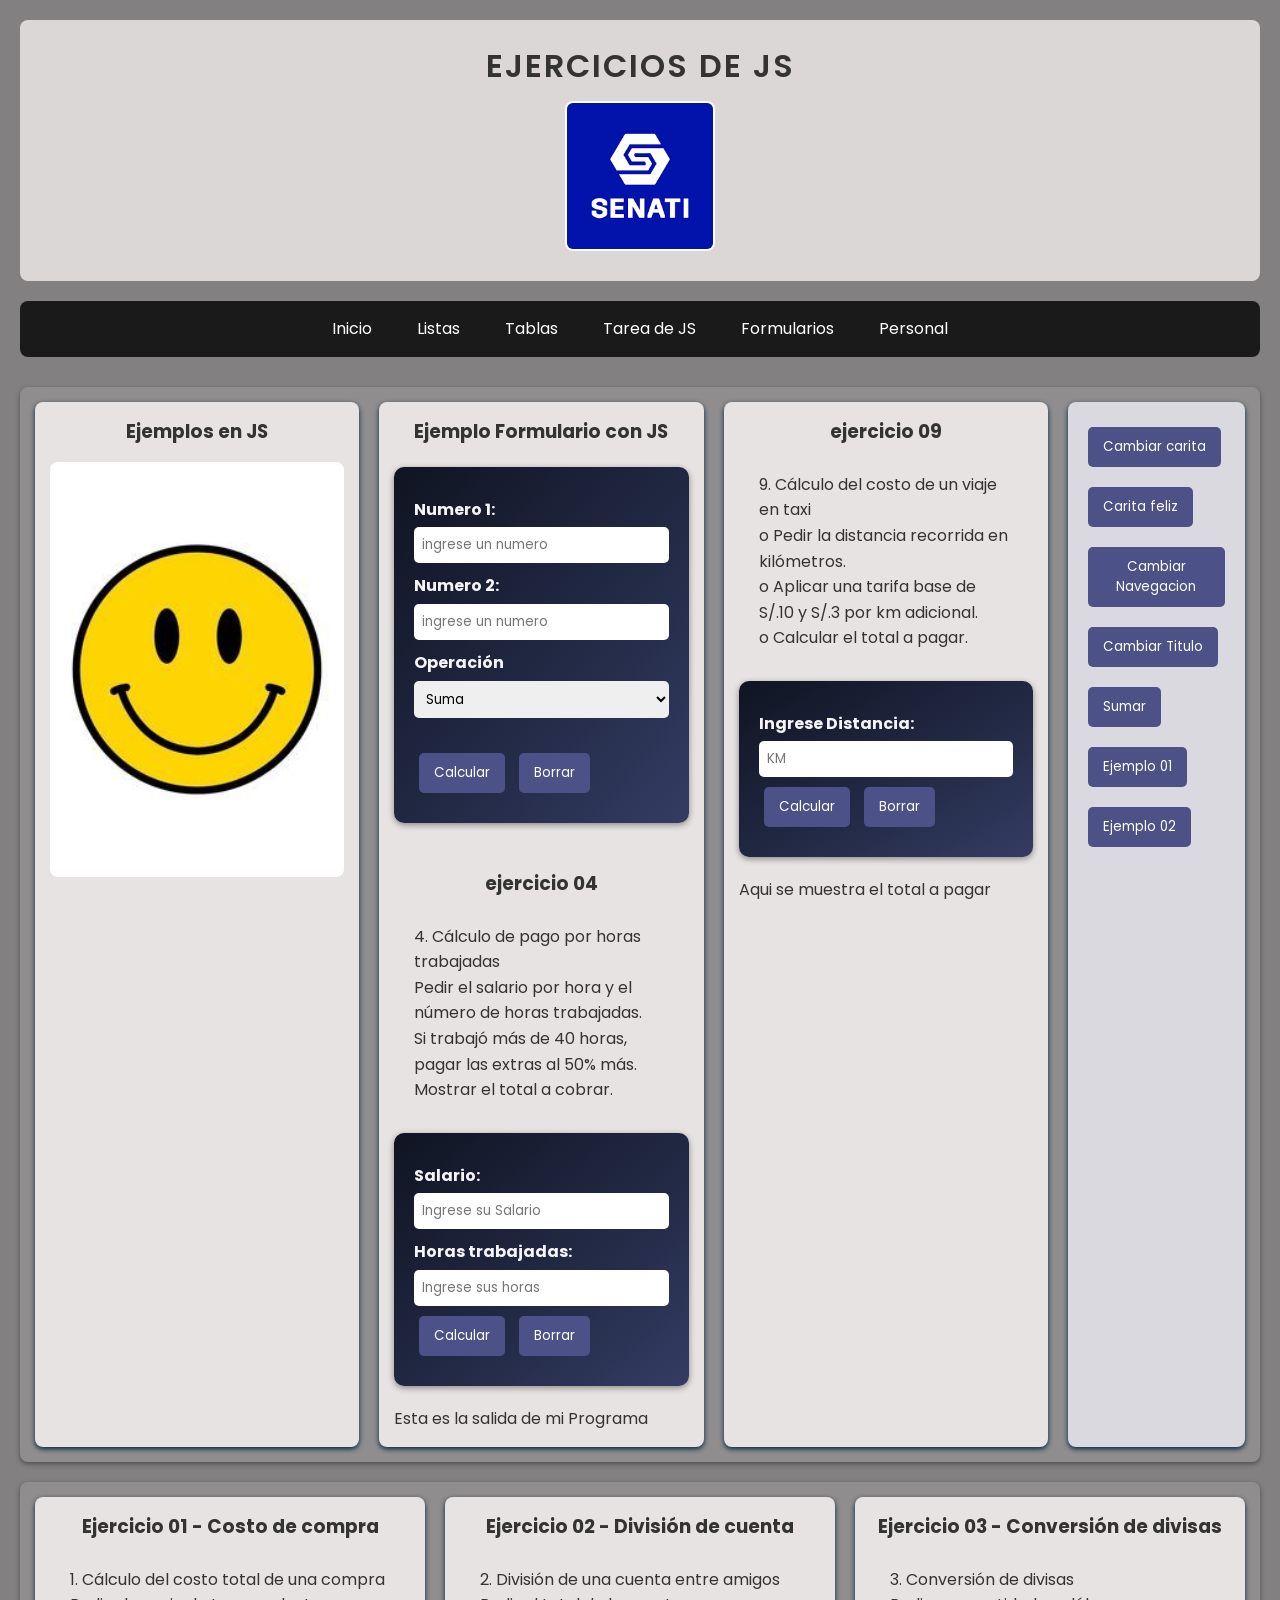
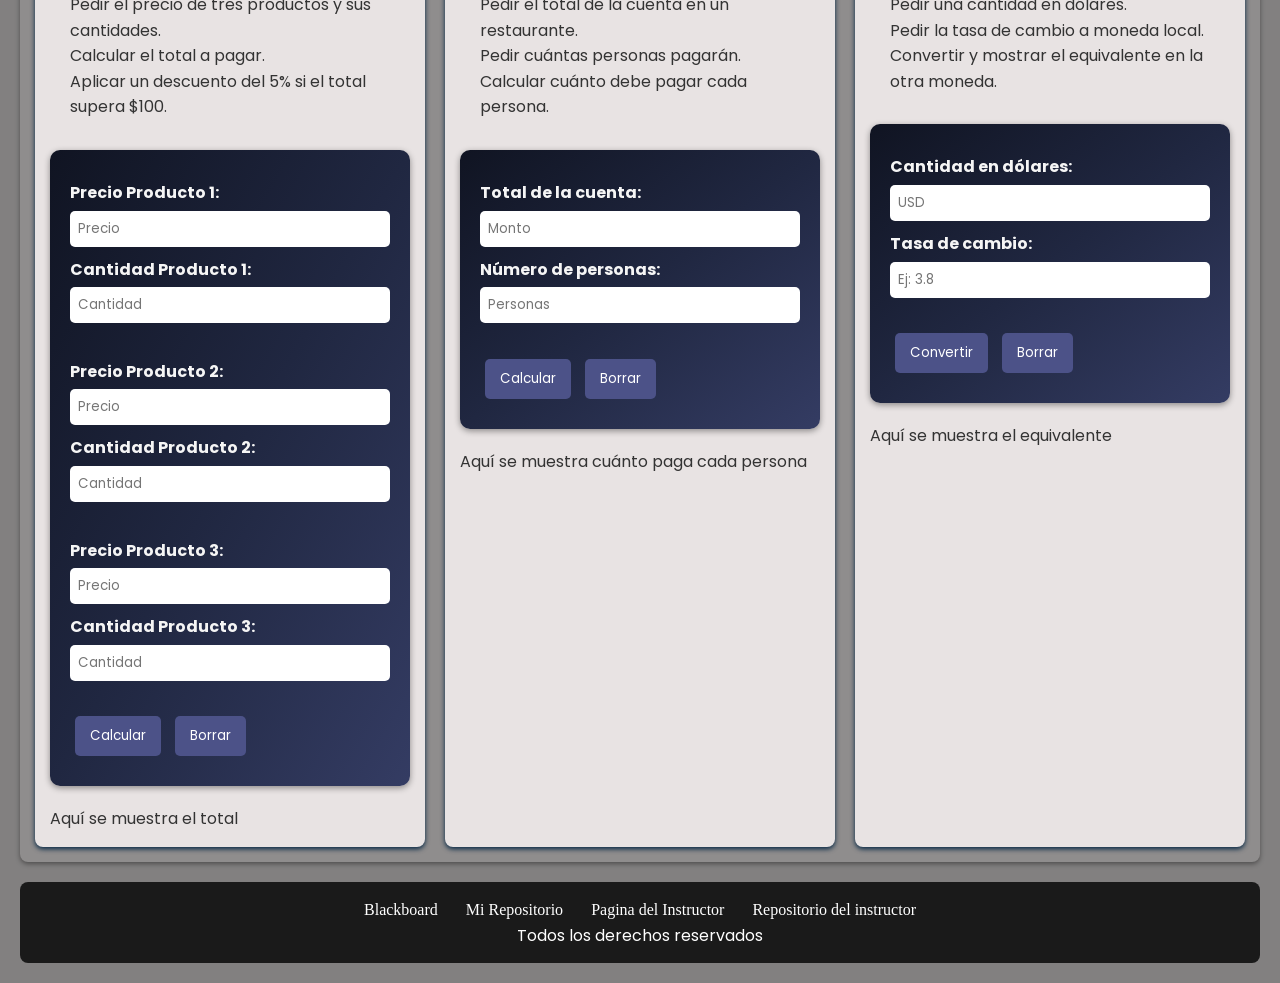
<file: cuarta.html>
<!DOCTYPE html>
<html lang="es">
<head>
    <meta charset="UTF-8">
    <title>CUARTA</title>
    <link rel="stylesheet" href="css/style.css">
    <link rel="icon" href="imagenes/senati.png">
    <script src="js/pimerJS.js"></script>
    <script src="js/ejercicios.js"></script>
    <script src="js/calculadora.js"></script>
</head>
<body>
    <header>
    <h1>EJERCICIOS DE JS</h1>
    <img src="imagenes/senati.png" alt="">
    </header>
    <nav>
    <ul>
        <li><a href="index.html">Inicio</a></li>
        <li><a href="segunda.html">Listas</a></li>
        <li><a href="tercera.html">Tablas</a></li>
        <li><a href="cuarta.html">Tarea de JS</a></li>
        <li><a href="quinta.html">Formularios</a></li>
        <li><a href="Tarea2/tarea2/index.html">Personal</a></li>
    </ul>
    </nav>
<section>
    <article>
        <h3 id="TituloJS">Ejemplos en JS</h3>
        <img id="carita"  src="imagenes/feliz.jpg" alt="feliz" with="150px">
    </article>

    <article>     
        <h3>Ejemplo Formulario con JS</h3> 
        <form id="formCalculadora" action="#" method="post">
        <label>Numero 1: </label>
        <input type="number" id="numero1" placeholder="ingrese un numero">
        <br>
        <label>Numero 2: </label>
        <input type="number" id ="numero2" placeholder="ingrese un numero">
        <br>
        <label>Operación</label>
        <select id="operacion">
            <option value="sum">Suma</option>
            <option value="rest">Resta</option>
            <option value="mul">Multiplicación</option>
            <option value="div">Disvisión</option>
        </select>
        <br><br>
        <button type="submit">Calcular</button>
        <button type="reset">Borrar</button>
        </form>
        <br>
        <p id="resultado"></p>
        <h3>ejercicio 04</h3>
        <dl>
            <dt> 4.	Cálculo de pago por horas trabajadas</dt>
            <dd>Pedir el salario por hora y el número de horas trabajadas.</dd>
            <dd>Si trabajó más de 40 horas, pagar las extras al 50% más.</dd>
            <dd> Mostrar el total a cobrar.</dd>
        </dl> 
        <form id="formEje04" action="#" method="post">
        <label>Salario: </label> <input type="number" id="salario" placeholder="Ingrese su Salario">    
        <br>
        <label>Horas trabajadas: </label><input type="number" id= "horasT" placeholder="Ingrese sus horas">
        <br>
        <button type="submit">Calcular</button>
        <button type="reset">Borrar</button>
        </form>
        <p id="salida">Esta es la salida de mi Programa</p>
    </article>
        <article>
        <h3>ejercicio 09</h3>
        <dl>
            <dt>9.	Cálculo del costo de un viaje en taxi</dt>
            <dd>o	Pedir la distancia recorrida en kilómetros.</dd>
            <dd>o	Aplicar una tarifa base de S/.10 y S/.3 por km adicional.</dd>
            <dd>o	Calcular el total a pagar.</dd>
            </dl>
    <form action="#" id="Eje09" method="post">
        <label>Ingrese Distancia:</label><input type="number"  id="distancia" placeholder="KM">
        <br>
        <button type="submit">Calcular</button>
        <button type="reset">Borrar</button>
        </form>
        <p id="pagar">Aqui se muestra el total a pagar</p>
    </article>
    <aside>
        <button onclick="cambiarCarita()">Cambiar carita</button>
        <button onclick="feliz()">Carita feliz</button>
        <button onclick="nombresNav()">Cambiar Navegacion</button>
        <button onclick="cambiarTitulo()">Cambiar Titulo</button>
        <button onclick="suma()">Sumar</button>
        <button onclick="eje01()">Ejemplo 01</button>
        <button onclick="eje02()">Ejemplo 02</button>
    </aside>
</section>

<section>
    <article>
        <h3>Ejercicio 01 - Costo de compra</h3>
            <dl>
            <dt>1. Cálculo del costo total de una compra</dt>
            <dd>Pedir el precio de tres productos y sus cantidades.</dd>
            <dd>Calcular el total a pagar.</dd>
            <dd>Aplicar un descuento del 5% si el total supera $100.</dd>
            </dl>
    <form id="formCompra" action="" method="post">
    <label>Precio Producto 1: </label><input type="number" id="precio1" placeholder="Precio"><br>
    <label>Cantidad Producto 1: </label><input type="number" id="cant1" placeholder="Cantidad"><br><br>

    <label>Precio Producto 2: </label><input type="number" id="precio2" placeholder="Precio"><br>
    <label>Cantidad Producto 2: </label><input type="number" id="cant2" placeholder="Cantidad"><br><br>

    <label>Precio Producto 3: </label><input type="number" id="precio3" placeholder="Precio"><br>
    <label>Cantidad Producto 3: </label><input type="number" id="cant3" placeholder="Cantidad"><br><br>

    <button type="submit">Calcular</button>
    <button type="reset">Borrar</button>
    </form>
    <p id="totalCompra">Aquí se muestra el total</p>
    </article>

    <article>
        <h3>Ejercicio 02 - División de cuenta</h3>
            <dl>
            <dt>2. División de una cuenta entre amigos</dt>
            <dd>Pedir el total de la cuenta en un restaurante.</dd>
            <dd>Pedir cuántas personas pagarán.</dd>
            <dd>Calcular cuánto debe pagar cada persona.</dd>
            </dl>
    <form id="formCuenta" action="" method="post">
    <label>Total de la cuenta: </label><input type="number" id="cuentaTotal" placeholder="Monto"><br>
    <label>Número de personas: </label><input type="number" id="personas" placeholder="Personas"><br><br>
    <button type="submit">Calcular</button>
    <button type="reset">Borrar</button>
    </form>
    <p id="divisionCuenta">Aquí se muestra cuánto paga cada persona</p>
    </article>

    <article>
        <h3>Ejercicio 03 - Conversión de divisas</h3>
            <dl>
            <dt>3. Conversión de divisas</dt>
            <dd>Pedir una cantidad en dólares.</dd>
            <dd>Pedir la tasa de cambio a moneda local.</dd>
            <dd>Convertir y mostrar el equivalente en la otra moneda.</dd>
            </dl>
    <form id="formDivisas" action="" method="post">
    <label>Cantidad en dólares: </label><input type="number" id="dolares" placeholder="USD"><br>
    <label>Tasa de cambio: </label><input type="number" id="tasa" placeholder="Ej: 3.8"><br><br>
    <button type="submit">Convertir</button>
    <button type="reset">Borrar</button>
    </form>
    <p id="conversion">Aquí se muestra el equivalente</p>
    </article>
</section>


<footer>
    <a href="https://senati.blackboard.com/" target="_blank">Blackboard</a>
    <a href="https://github.com/ERICKQUISPEQUS/ERICKQUISPE">Mi Repositorio</a>
    <a href="https://arnoldbgq.github.io/instructorGonzalez/" target="_blank">Pagina del Instructor</a>
    <a href="https://github.com/arnoldbgq/instructorGonzalez" target="_blank">Repositorio del instructor</a>
    <p>Todos los derechos reservados</p>
</footer>
</body>
</html>
</file>
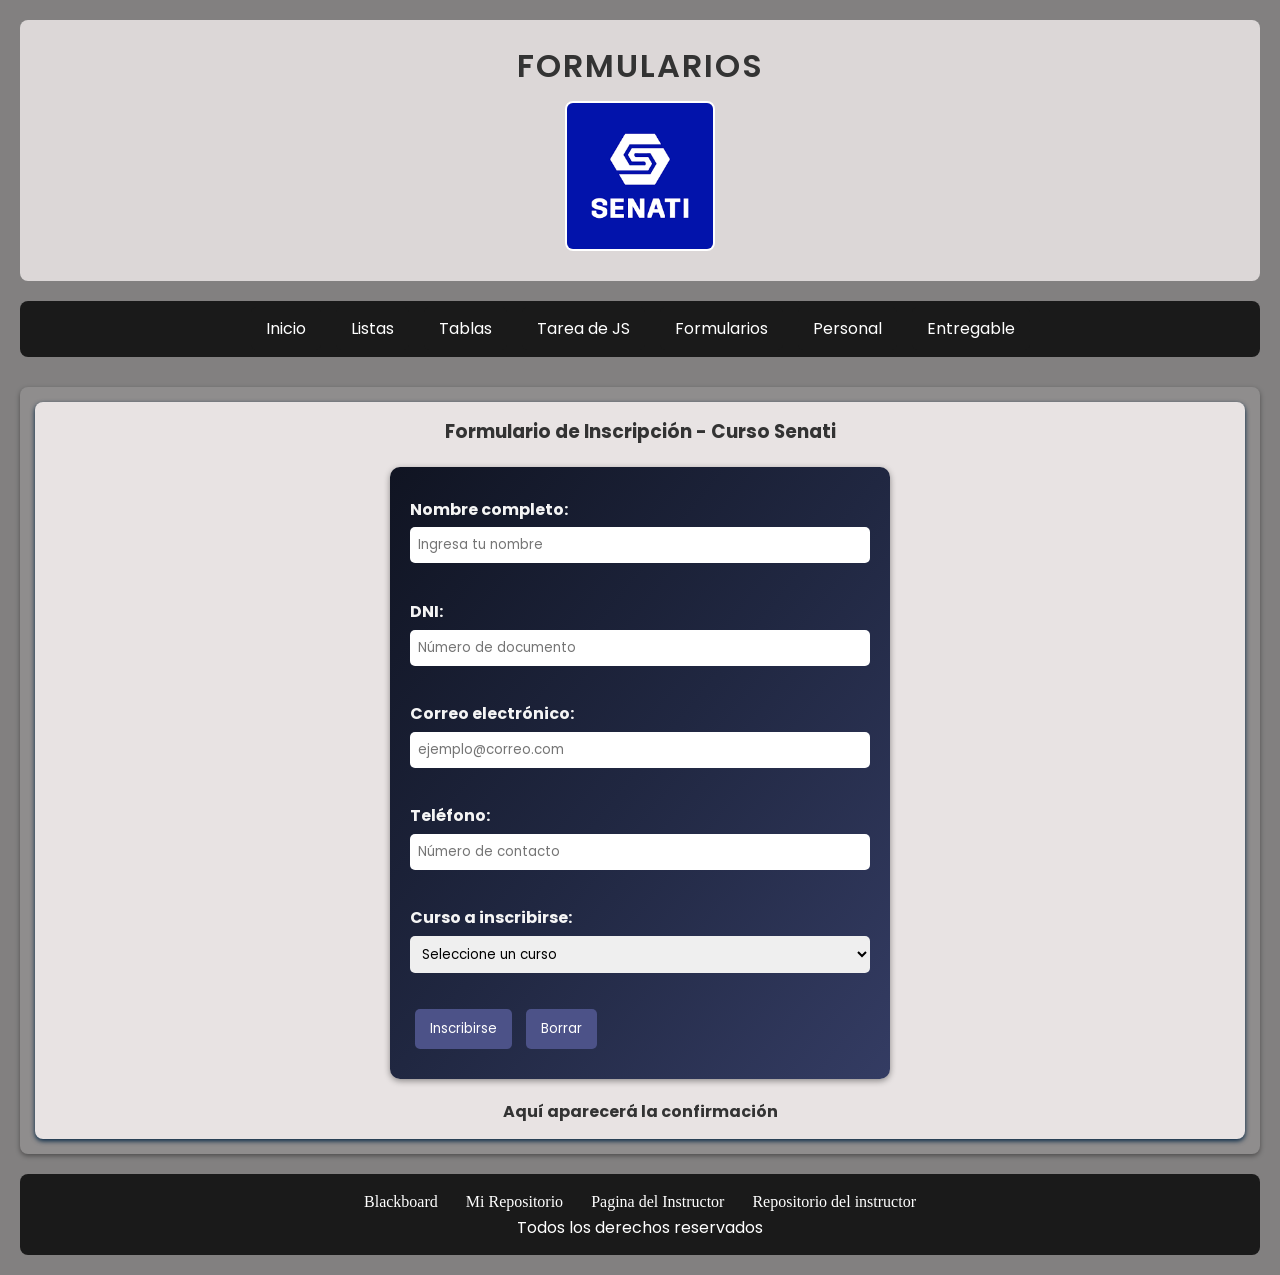
<file: quinta.html>
<!DOCTYPE html>
<html lang="es">
<head>
    <meta charset="UTF-8">
    <title>QUINTA</title>
    <link rel="stylesheet" href="css/style.css">
    <link rel="icon" href="imagenes/senati.png">
</head>
<body>
    <header>
    <h1>FORMULARIOS</h1>
    <img src="imagenes/senati.png" alt="">
    </header>
    <nav>
    <ul>
        <li><a href="index.html">Inicio</a></li>
        <li><a href="segunda.html">Listas</a></li>
        <li><a href="tercera.html">Tablas</a></li>
        <li><a href="cuarta.html">Tarea de JS</a></li>
        <li><a href="quinta.html">Formularios</a></li>
        <li><a href="Tarea2/tarea2/index.html">Personal</a></li>
        <li><a href="">Entregable</a></li>
    </ul>
    </nav>

<section>
        <article>
            <h3>Formulario de Inscripción - Curso Senati</h3>
            <form id="formSenati" action="" method="post">
            <label>Nombre completo:</label>
            <input type="text" id="nombre" placeholder="Ingresa tu nombre"><br><br>

            <label>DNI:</label>
            <input type="text" id="dni" placeholder="Número de documento"><br><br>

            <label>Correo electrónico:</label>
            <input type="email" id="correo" placeholder="ejemplo@correo.com"><br><br>

            <label>Teléfono:</label>
            <input type="tel" id="telefono" placeholder="Número de contacto"><br><br>

            <label>Curso a inscribirse:</label>
            <select id="curso">
            <option value="">Seleccione un curso</option>
            <option value="programacion">Programación Web</option>
            <option value="redes">Redes y Telecomunicaciones</option>
            <option value="mecanica">Mecánica Automotriz</option>
            <option value="electronica">Electrónica Industrial</option>
            </select><br><br>

            <button type="submit">Inscribirse</button>
            <button type="reset">Borrar</button>
            </form>
            <p id="respuestaSenati">Aquí aparecerá la confirmación</p>
        </article>
</section>

<footer>
    <a href="https://senati.blackboard.com/" target="_blank">Blackboard</a>
    <a href="https://github.com/ERICKQUISPEQUS/ERICKQUISPE" target="_blank">Mi Repositorio</a>
    <a href="https://arnoldbgq.github.io/instructorGonzalez/" target="_blank">Pagina del Instructor</a>
    <a href="https://github.com/arnoldbgq/instructorGonzalez" target="_blank">Repositorio del instructor</a>
    <p>Todos los derechos reservados</p>
</footer>
</body>
</html>
</file>
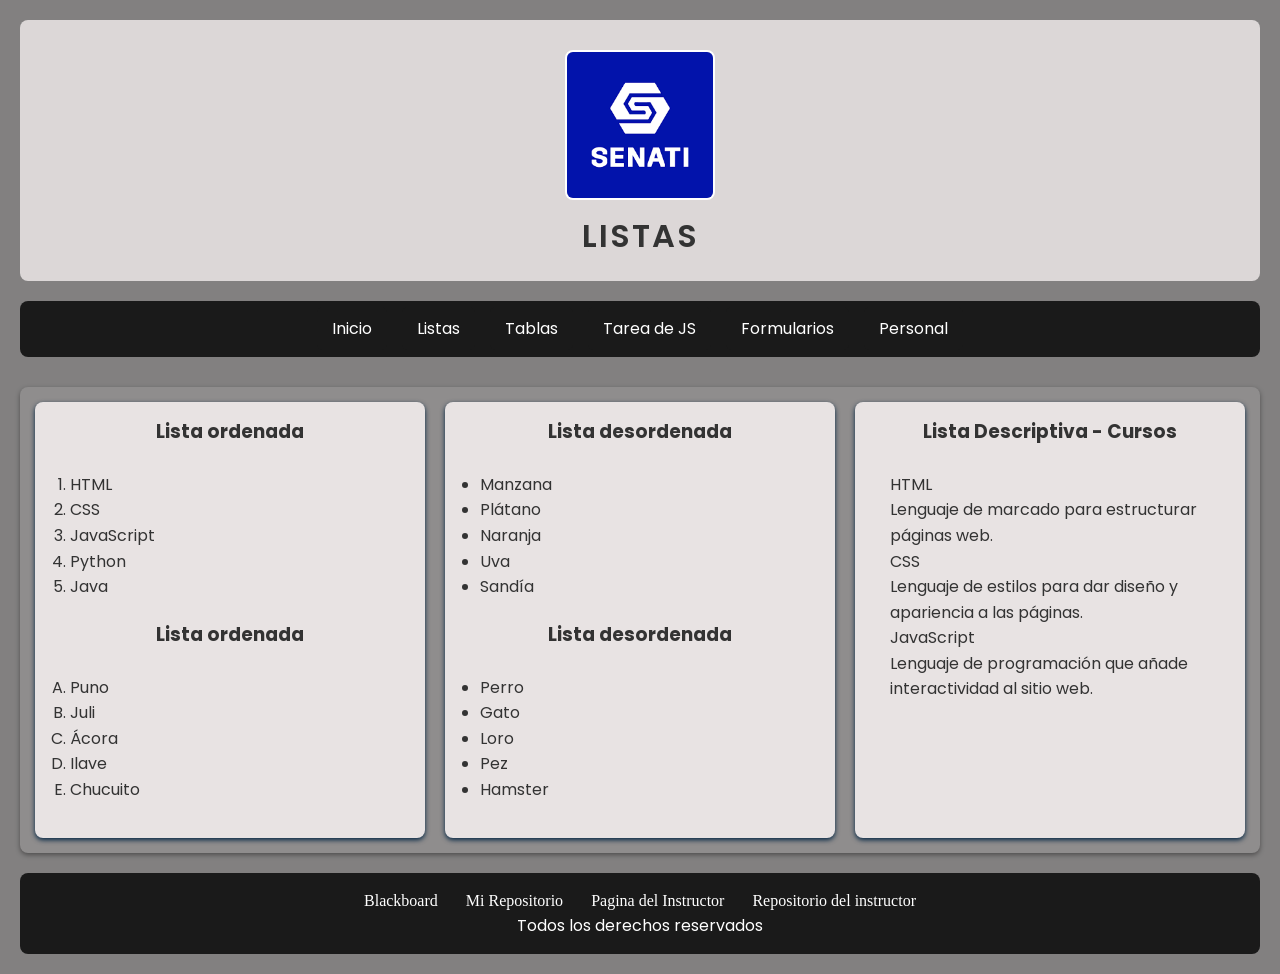
<file: segunda.html>
<!DOCTYPE html>
<html lang="es">
<head>
    <meta charset="UTF-8">
    <title>SEGUNDA</title>
    <link rel="stylesheet" href="css/style.css">
    <link rel="icon" href="imagenes/senati.png">
</head>
<body>
    <header>
    <img src="imagenes/senati.png" alt="">
    <h1>LISTAS</h1>
    </header>
    <nav>
    <ul>
        <li><a href="index.html">Inicio</a></li>
        <li><a href="segunda.html">Listas</a></li>
        <li><a href="tercera.html">Tablas</a></li>
        <li><a href="cuarta.html">Tarea de JS</a></li>
        <li><a href="quinta.html">Formularios</a></li>
        <li><a href="Tarea2/tarea2/index.html">Personal</a></li>
    </ul>
    </nav>


<section>
    <article>
    <h3>Lista ordenada</h3>
        <ol>
            <li>HTML</li>
            <li>CSS</li>
            <li>JavaScript</li>
            <li>Python</li>
            <li>Java</li>
        </ol>

    <h3>Lista ordenada</h3>
        <ol type="A">
            <li>Puno</li>
            <li>Juli</li>
            <li>Ácora</li>
            <li>Ilave</li>
            <li>Chucuito</li>
        </ol>
    </article>

    <article>
    <h3>Lista desordenada</h3>
        <ul>
            <li>Manzana</li>
            <li>Plátano</li>
            <li>Naranja</li>
            <li>Uva</li>
            <li>Sandía</li>
        </ul>

    <h3>Lista desordenada</h3>
        <ul>
            <li>Perro</li>
            <li>Gato</li>
            <li>Loro</li>
            <li>Pez</li>
            <li>Hamster</li>
        </ul>
    </article>
    <article>
    <h3>Lista Descriptiva - Cursos</h3>
        <dl>
            <dt>HTML</dt>
            <dd>Lenguaje de marcado para estructurar páginas web.</dd>
            <dt>CSS</dt>
            <dd>Lenguaje de estilos para dar diseño y apariencia a las páginas.</dd>
            <dt>JavaScript</dt>
            <dd>Lenguaje de programación que añade interactividad al sitio web.</dd>
        </dl>
    </article>
</section>

<footer>
    <a href="https://senati.blackboard.com/" target="_blank">Blackboard</a>
    <a href="https://github.com/ERICKQUISPEQUS/ERICKQUISPE" target="_blank">Mi Repositorio</a>
    <a href="https://arnoldbgq.github.io/instructorGonzalez/" target="_blank">Pagina del Instructor</a>
    <a href="https://github.com/arnoldbgq/instructorGonzalez" target="_blank">Repositorio del instructor</a>
    <p>Todos los derechos reservados</p>
</footer>
</body>
</html>
</file>
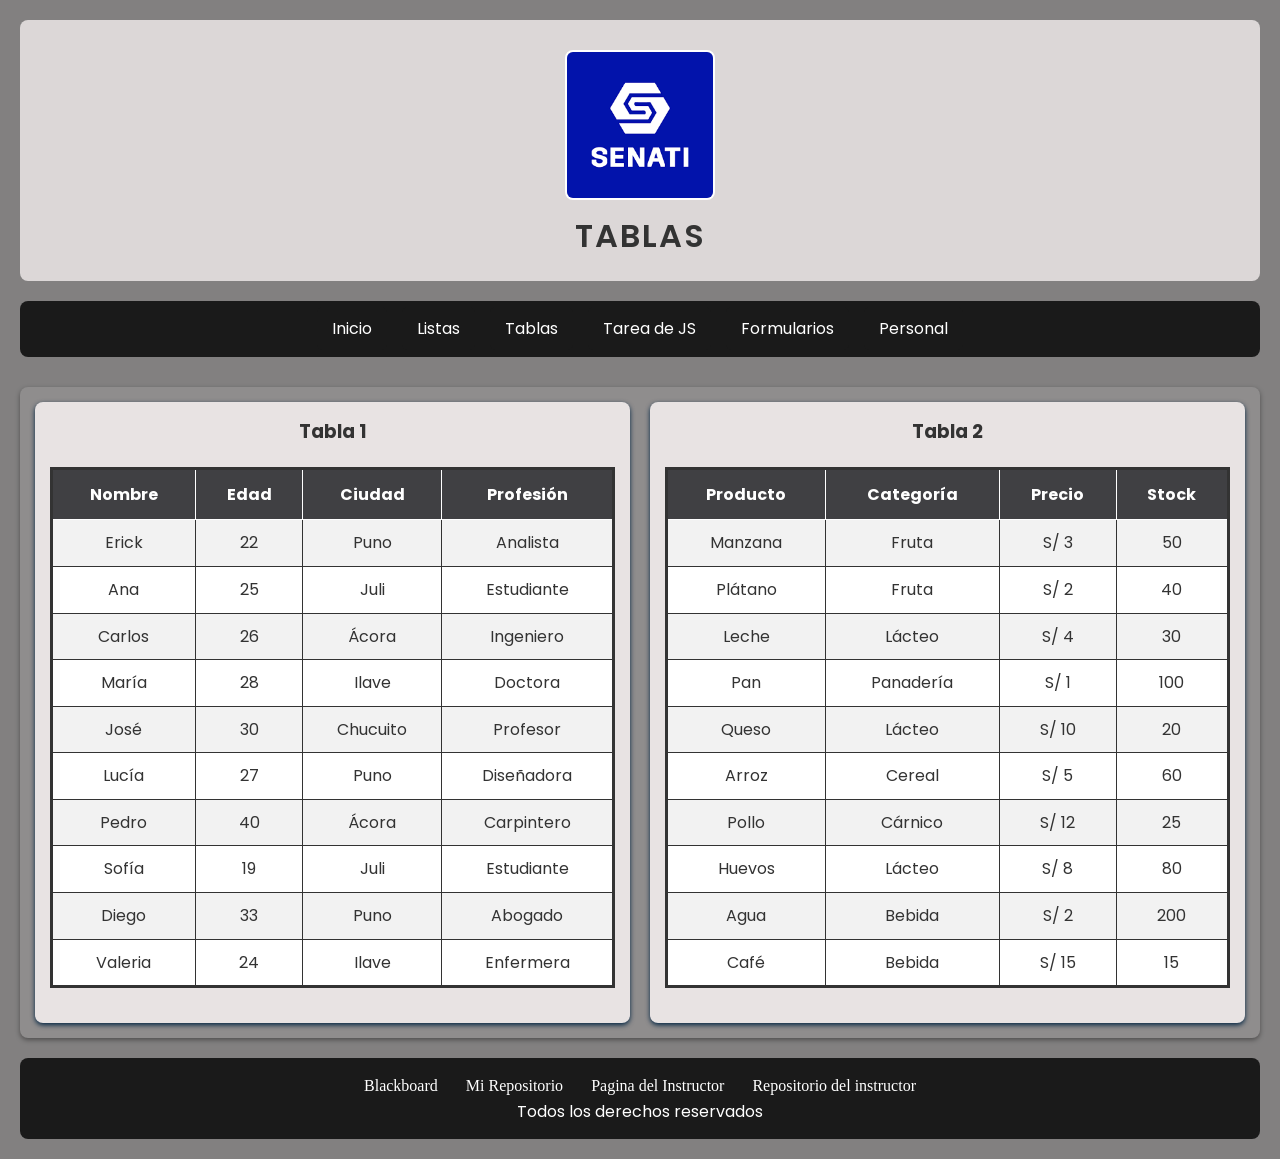
<file: tercera.html>
<!DOCTYPE html>
<html lang="es">
<head>
    <link rel="icon" href="imagenes/senati.png">
    <link rel="stylesheet" href="css/style.css">
    <title>TERCERA</title>
</head>

<body>
    <header>
    <img src="imagenes/senati.png" alt="logo senati" >
    <h1>TABLAS</h1>
    </header>
    <nav>
    <ul>
        <li><a href="index.html">Inicio</a></li>
        <li><a href="segunda.html">Listas</a></li>
        <li><a href="tercera.html">Tablas</a></li>
        <li><a href="cuarta.html">Tarea de JS</a></li>
        <li><a href="quinta.html">Formularios</a></li>
        <li><a href="Tarea2/tarea2/index.html">Personal</a></li>
    </ul>
    </nav>
    <section>
    <article>    
    <h3>Tabla 1</h3>
    <table border="1" cellpadding="5">
    <tr>
        <th>Nombre</th>
        <th>Edad</th>
        <th>Ciudad</th>
        <th>Profesión</th>
    </tr>
    <!-- 10 filas -->
    <tr><td>Erick</td><td>22</td><td>Puno</td><td>Analista</td></tr>
    <tr><td>Ana</td><td>25</td><td>Juli</td><td>Estudiante</td></tr>
    <tr><td>Carlos</td><td>26</td><td>Ácora</td><td>Ingeniero</td></tr>
    <tr><td>María</td><td>28</td><td>Ilave</td><td>Doctora</td></tr>
    <tr><td>José</td><td>30</td><td>Chucuito</td><td>Profesor</td></tr>
    <tr><td>Lucía</td><td>27</td><td>Puno</td><td>Diseñadora</td></tr>
    <tr><td>Pedro</td><td>40</td><td>Ácora</td><td>Carpintero</td></tr>
    <tr><td>Sofía</td><td>19</td><td>Juli</td><td>Estudiante</td></tr>
    <tr><td>Diego</td><td>33</td><td>Puno</td><td>Abogado</td></tr>
    <tr><td>Valeria</td><td>24</td><td>Ilave</td><td>Enfermera</td></tr>
    </table>
    </article>

    <article>
    <h3>Tabla 2</h3>
    <table border="1" cellpadding="5">
    <tr>
        <th>Producto</th>
        <th>Categoría</th>
        <th>Precio</th>
        <th>Stock</th>
    </tr>
    <!-- 10 filas -->
    <tr><td>Manzana</td><td>Fruta</td><td>S/ 3</td><td>50</td></tr>
    <tr><td>Plátano</td><td>Fruta</td><td>S/ 2</td><td>40</td></tr>
    <tr><td>Leche</td><td>Lácteo</td><td>S/ 4</td><td>30</td></tr>
    <tr><td>Pan</td><td>Panadería</td><td>S/ 1</td><td>100</td></tr>
    <tr><td>Queso</td><td>Lácteo</td><td>S/ 10</td><td>20</td></tr>
    <tr><td>Arroz</td><td>Cereal</td><td>S/ 5</td><td>60</td></tr>
    <tr><td>Pollo</td><td>Cárnico</td><td>S/ 12</td><td>25</td></tr>
    <tr><td>Huevos</td><td>Lácteo</td><td>S/ 8</td><td>80</td></tr>
    <tr><td>Agua</td><td>Bebida</td><td>S/ 2</td><td>200</td></tr>
    <tr><td>Café</td><td>Bebida</td><td>S/ 15</td><td>15</td></tr>
    </table>
    </article>
    </section>

    <footer>
    <a href="https://senati.blackboard.com/" target="_blank">Blackboard</a>
    <a href="https://github.com/ERICKQUISPEQUS/ERICKQUISPE" target="_blank">Mi Repositorio</a>
    <a href="https://arnoldbgq.github.io/instructorGonzalez/" target="_blank">Pagina del Instructor</a>
    <a href="https://github.com/arnoldbgq/instructorGonzalez" target="_blank">Repositorio del instructor</a>
    <p>Todos los derechos reservados</p>
    </footer>
</body>
</html>
</file>
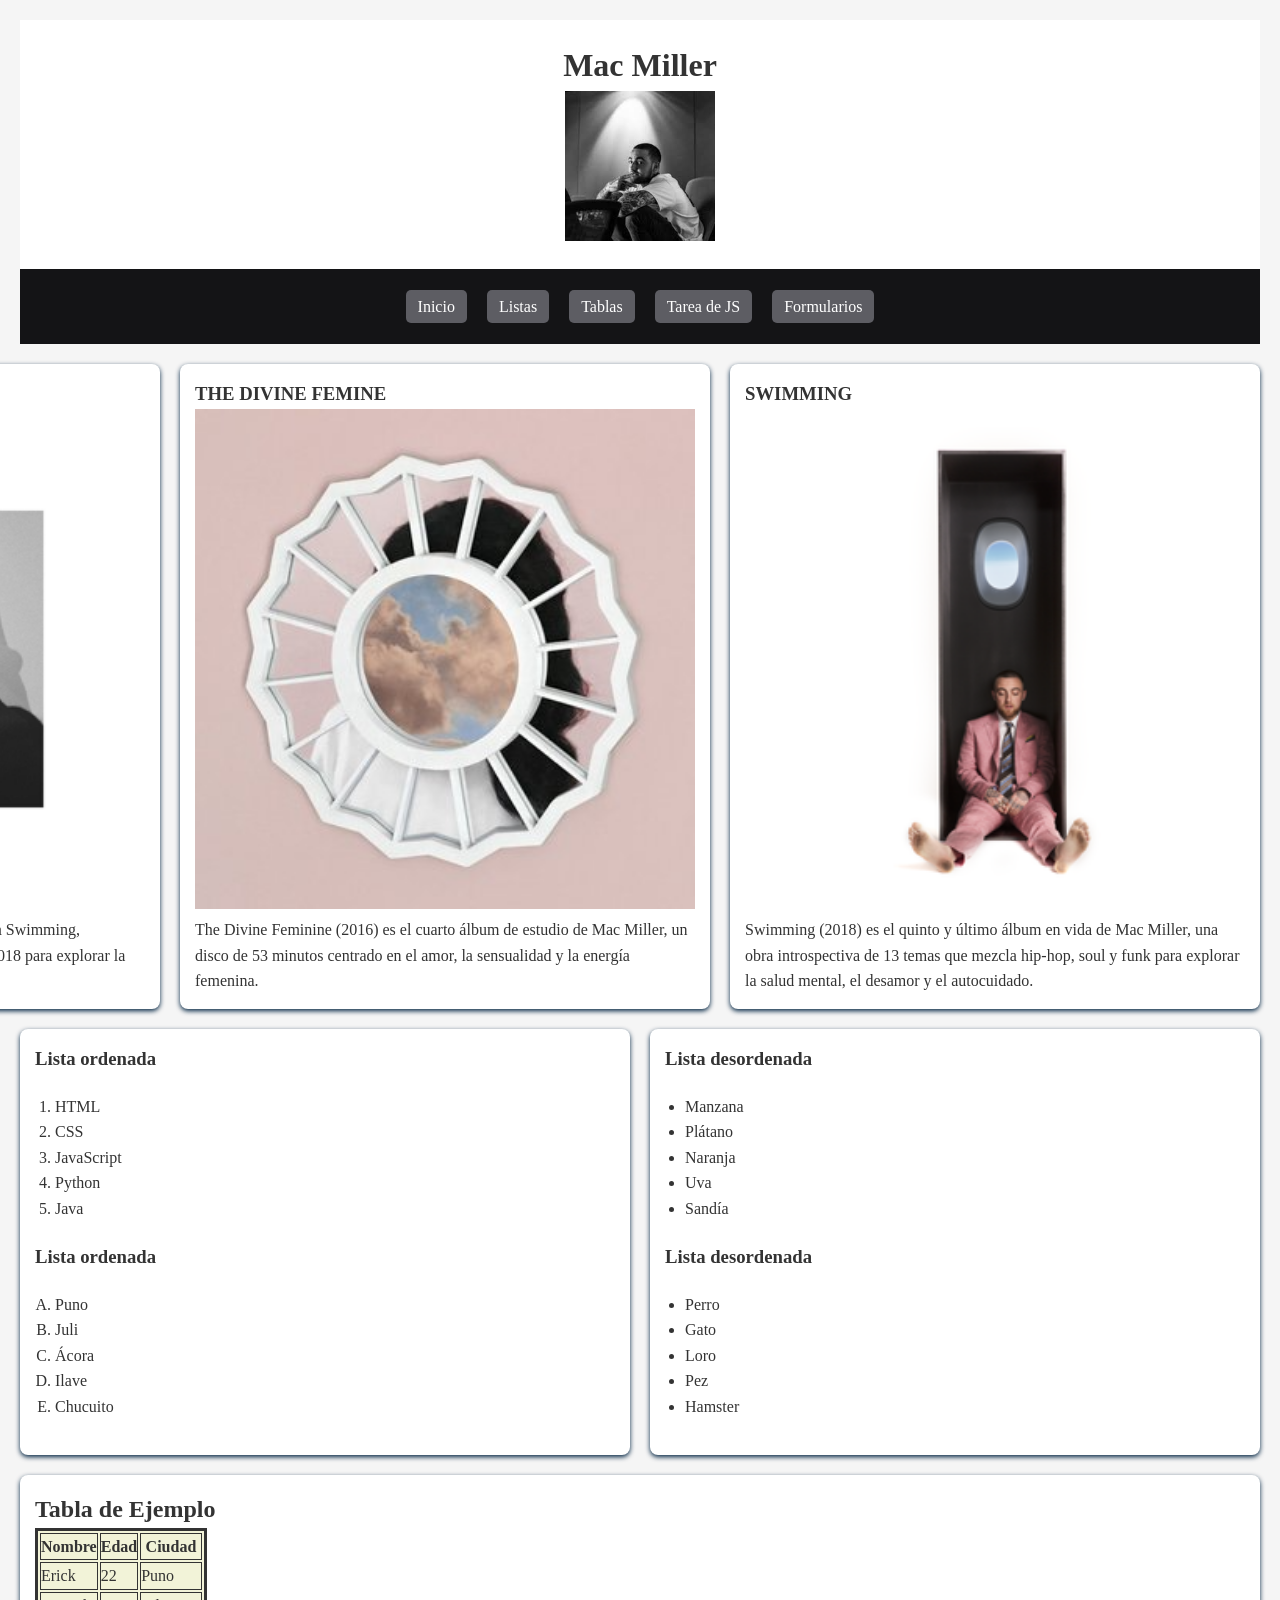
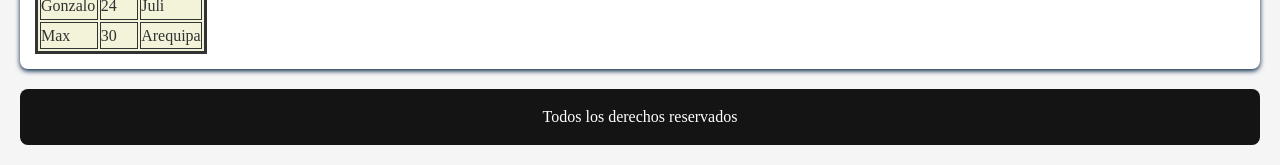
<file: Mi primera pagina web/segunda.html>
<!DOCTYPE html>
<html lang="es">
<head>
    <meta charset="UTF-8">
    <title>Página 2</title>
    <link rel="stylesheet" href="css/style2.css">
</head>
<body>
    <header>
    <h1>Mac Miller</h1>
    <img src="imagenes/mac miller/miller.jpeg" alt="">
    </header>
    <nav>
    <ul>
        <li><a href="index.html" target="_blank">Inicio</a></li>
        <li><a href="segunda.html" target="_blank">Listas</a></li>
        <li><a href="tercera.html" target="_blank">Tablas</a></li>
        <li><a href="cuarta.html" target="_blank">Tarea de JS</a></li>
        <li><a href="quinta.html" target="_blank">Formularios</a></li>
    </ul>
    </nav>
<section>
    <article>
    <h3>CIRCLES</h3>
        <img src="imagenes/mac miller/Circles.png" alt="">
        <p>Fue concebido como una obra de acompañamiento para Swimming, completado por Jon Brion tras la muerte de Miller en 2018 para explorar la idea de "Swimming in Circles" (nadando en círculos).</p>
    </article>
    <article>
    <h3>THE DIVINE FEMINE</h3>
        <img src="imagenes/mac miller/feminine.png" alt="">
        <p>The Divine Feminine (2016) es el cuarto álbum de estudio de Mac Miller, un disco de 53 minutos centrado en el amor, la sensualidad y la energía femenina.</p>
    </article>
    <article>
    <h3>SWIMMING</h3>
        <img src="imagenes/mac miller/Swimming.png" alt="">
        <p>Swimming (2018) es el quinto y último álbum en vida de Mac Miller, una obra introspectiva de 13 temas que mezcla hip-hop, soul y funk para explorar la salud mental, el desamor y el autocuidado.</p>
    </article>
</section>

<section>
    <article>
    <h3>Lista ordenada</h3>
        <ol>
            <li>HTML</li>
            <li>CSS</li>
            <li>JavaScript</li>
            <li>Python</li>
            <li>Java</li>
        </ol>

    <h3>Lista ordenada</h3>
        <ol type="A">
            <li>Puno</li>
            <li>Juli</li>
            <li>Ácora</li>
            <li>Ilave</li>
            <li>Chucuito</li>
        </ol>
    </article>

    <article>
    <h3>Lista desordenada</h3>
        <ul>
            <li>Manzana</li>
            <li>Plátano</li>
            <li>Naranja</li>
            <li>Uva</li>
            <li>Sandía</li>
        </ul>

    <h3>Lista desordenada</h3>
        <ul>
            <li>Perro</li>
            <li>Gato</li>
            <li>Loro</li>
            <li>Pez</li>
            <li>Hamster</li>
        </ul>
    </article>
</section>

<section>
    <article>
    <h2>Tabla de Ejemplo</h2>
    <table border="1" cellpadding="20">
    <tr>
        <th>Nombre</th>
        <th>Edad</th>
        <th>Ciudad</th>
    </tr>
    <tr>
        <td>Erick</td>
        <td>22</td>
        <td>Puno</td>
    </tr>
    <tr>
        <td>Gonzalo</td>
        <td>24</td>
        <td>Juli</td>
    </tr>
    <tr>
        <td>Max</td>
        <td>30</td>
        <td>Arequipa</td>
    </tr>
    </table>
    </article>
</section>

<footer>
    <p>Todos los derechos reservados</p>
</footer>
</body>
</html>
</file>
<file: css/style.css>
/* Fuente moderna desde Google Fonts */
@import url('https://fonts.googleapis.com/css2?family=Poppins:wght@400;600&display=swap');
*{
    margin: 0;
    padding: 0;
    box-sizing: border-box;
    font-family: 'Poppins', sans-serif;
}

body {
    justify-content: flex-end;
    background-color: #828080;
    color: #333;
    line-height: 1.6;
    padding: 20px;
}
header{
    text-align:center;
    padding: 20px;
    background-color: rgb(220, 215, 215);
    border-radius: 8px;
    margin-bottom: 20px;
}
header h1 {
    font-weight: 600;
    letter-spacing: 2px;
}
header img{
    width: 150px;
}
nav{
    background-color: rgba(0,0,0,0.8);
    padding: 15px;
    border-radius: 8px;
    margin-bottom: 30px;
    justify-content: center;
    gap: 15px;

}
nav a { /*edicion principio */
    text-decoration: none;
    color: #fff;
    background: rgba(255,255,255,0.1);
    padding: 10px 20px;
    border-radius: 6px;
    transition: all 0.3s ease;
}
nav a:hover {
    background: #abaeaf;
    color: #000;
    transform: scale(1.05);
} /*edicion final */
nav ul{
    display: flex;
    list-style: none;
    justify-content: center;
    gap: 15px;
}
nav ul li a{
    text-decoration: none;
    color: #fff;
    background-color: #1a1a1a;
    padding: 10px 15px;
    border-radius: 5px;
    transition: all 0.4s ease;
}
nav ul li a:hover{
    background-color: #606365;
    border-radius: 10px;
    color: #000;
    transform: scale(1.1); /* Animación */
}
section{
    justify-content: flex-end;
    display: flex;
    flex-direction: row;
    gap: 20px;
    margin-bottom: 20px;
    margin-top: 20px;
    margin: 20px 0; /* Secciones */
    padding: 15px;
    background: rgba(255,255,255,0.1);
    border-radius: 8px;
    box-shadow: 0 2px 5px rgba(0,0,0,0.4);
}

/* Imágenes */
img {
    display: block;
    margin: 10px auto;
    border: 2px solid #fff;
    border-radius: 8px;
    max-width: 100%;
}
/* Tablas */
table {
    width: 100%;
    border-collapse: collapse;
    margin: 20px 0;
    font-size: 16px;
}
th {
    background-color: #000;
    color: #fff;
    padding: 12px;
}
td {
    border: 1px solid #333;
    padding: 10px;
    text-align: center;
}
tr:nth-child(even) {
    background-color: rgba(255,255,255,0.1);
}
tr:hover {
    background-color: rgba(135,206,250,0.3);
}
article{
    flex: 2;
    background-color: rgb(232, 227, 227);
    padding: 15px;
    border-radius: 8px;
    box-shadow: 0 2px 5px #022442;
}
article ul, ol, dl{
    padding: 10px;
    margin: 10px;
}
article img{
    width: 500px;
}
article table {
    border: 3px solid;
    background-color: #f2f3d8;
}
article table th, td{
    border: 1px solid;
}
aside{
    justify-content: center;
    flex: 1;
    background-color: rgb(217, 217, 223);
    padding: 15px;
    border-radius: 8px;
    box-shadow: 0 2px 5px #022442;
}
footer{
    text-align: center;
    padding: 15px;
    background: rgba(0,0,0,0.8);
    color: #fff;
    border-radius: 8px;
    margin-top: 20px;
}
footer a{
    color: white;
    text-decoration: none;
    font-family: Georgia, 'Times New Roman', Times, serif;
    padding: 8px 12px;
    flex: 2;
}

/* Estilos generales para tablas */
table {
    width: 100%;
    border-collapse: collapse;
    margin: 20px 0;
    font-size: 16px;
}

/* Encabezados */
table th {
    background-color: #404043;
    color: #fff;
    padding: 12px;
    text-align: center;
}

/* Celdas */
table td {
    border: 1px solid #333;
    padding: 10px;
    text-align: center;
}

/* Filas alternadas para comodidad visual */
table tr:nth-child(even) {
    background-color: #f2f2f2;  
}
table tr:nth-child(odd) {
    background-color: #fff;
}

/* Efecto al pasar el mouse */
table tr:hover {
    background-color: #ddd;
}

/* Diseño de las tablas */
h3 {
    text-align: center;
    margin-bottom: 15px;
}

#respuestaSenati {
    text-align: center;
    font-weight: bold;
    margin-top: 15px;
}

form {
    max-width: 500px;
    margin: 20px auto;
    padding: 20px;
    background: linear-gradient(to bottom right, #101422, #202741, #343c63);
    border-radius: 10px;
    box-shadow: 0 2px 6px rgba(0,0,0,0.4);
    color: #f5f5f5;
}

label {
    display: block;
    margin-top: 10px;
    font-weight: bold;
}

input, select, textarea {
    width: 100%;
    padding: 8px;
    margin-top: 5px;
    border: none;
    border-radius: 5px;
}

button {
    margin: 10px 5px;
    padding: 10px 15px;
    border: none;
    border-radius: 5px;
    background: #4c5288;
    color: #fff;
    cursor: pointer;
    transition: all 0.3s ease;
}

button:hover {
    background: #202741;
    transform: scale(1.05);
}
</file>
<file: Mi primera pagina web/css/style2.css>
*{
    margin: 0;
    padding: 0;
    box-sizing: border-box;
    font-family: 'Lucida Sans', 'Lucida Sans Regular', 'Lucida Grande', 'Lucida Sans Unicode', 'Geneva', 'Verdana', 'sans-serif';
}

body {
    justify-content: flex-end;
    background-color: #f5f5f5;
    color: #333;
    line-height: 1.6;
    padding:20px
}

header{
    text-align:center;
    padding: 20px;
    background-color: white;
}

header img{
    width: 150px;
}

nav{
    background-color: #141416;
    padding: 25px;
}

nav ul{
    display: flex;
    list-style: none;
    justify-content: center;
    gap: 20px;
}

nav ul li a{
    text-decoration: none;
    color: white;
    background-color: #5d5d63;
    padding: 8px 12px;
    border-radius: 5px;
    transition: background-color 0,7s;
}

nav ul li a:hover{
    background-color: #1c1c1f;
    border-radius: 10px;
    color: rgb(223, 213, 126);
}

section{
    justify-content: flex-end;
    display: flex;
    flex-direction: row;
    gap: 20px;
    margin-bottom: 20px;
    margin-top: 20px;
}

article{
    flex: 2;
    background-color: white;
    padding: 15px;
    border-radius: 8px;
    box-shadow: 0 2px 5px #022442;
}

article ul, ol, dl{
    padding: 10px;
    margin: 10px;
}
article img{
    width: 500px;
}
article table {
    border: 3px solid;
    background-color: #f2f3d8;
}
article table th, td{
    border: 1px solid;
}
aside{
    justify-content: center;
    flex: 1;
    background-color: rgb(201, 201, 250);
    padding: 15px;
    border-radius: 8px;
    box-shadow: 0 2px 5px #022442;
}
footer{
    text-align: center;
    padding: 15px;
    background-color: #141415;
    color: white;
    border-radius: 8px;
    margin-top: 20px;
}
footer a{
    color: white;
    text-decoration: none;
    font-family: Georgia, 'Times New Roman', Times, serif;
    padding: 8px 12px;
    flex: 2;
}
</file>
